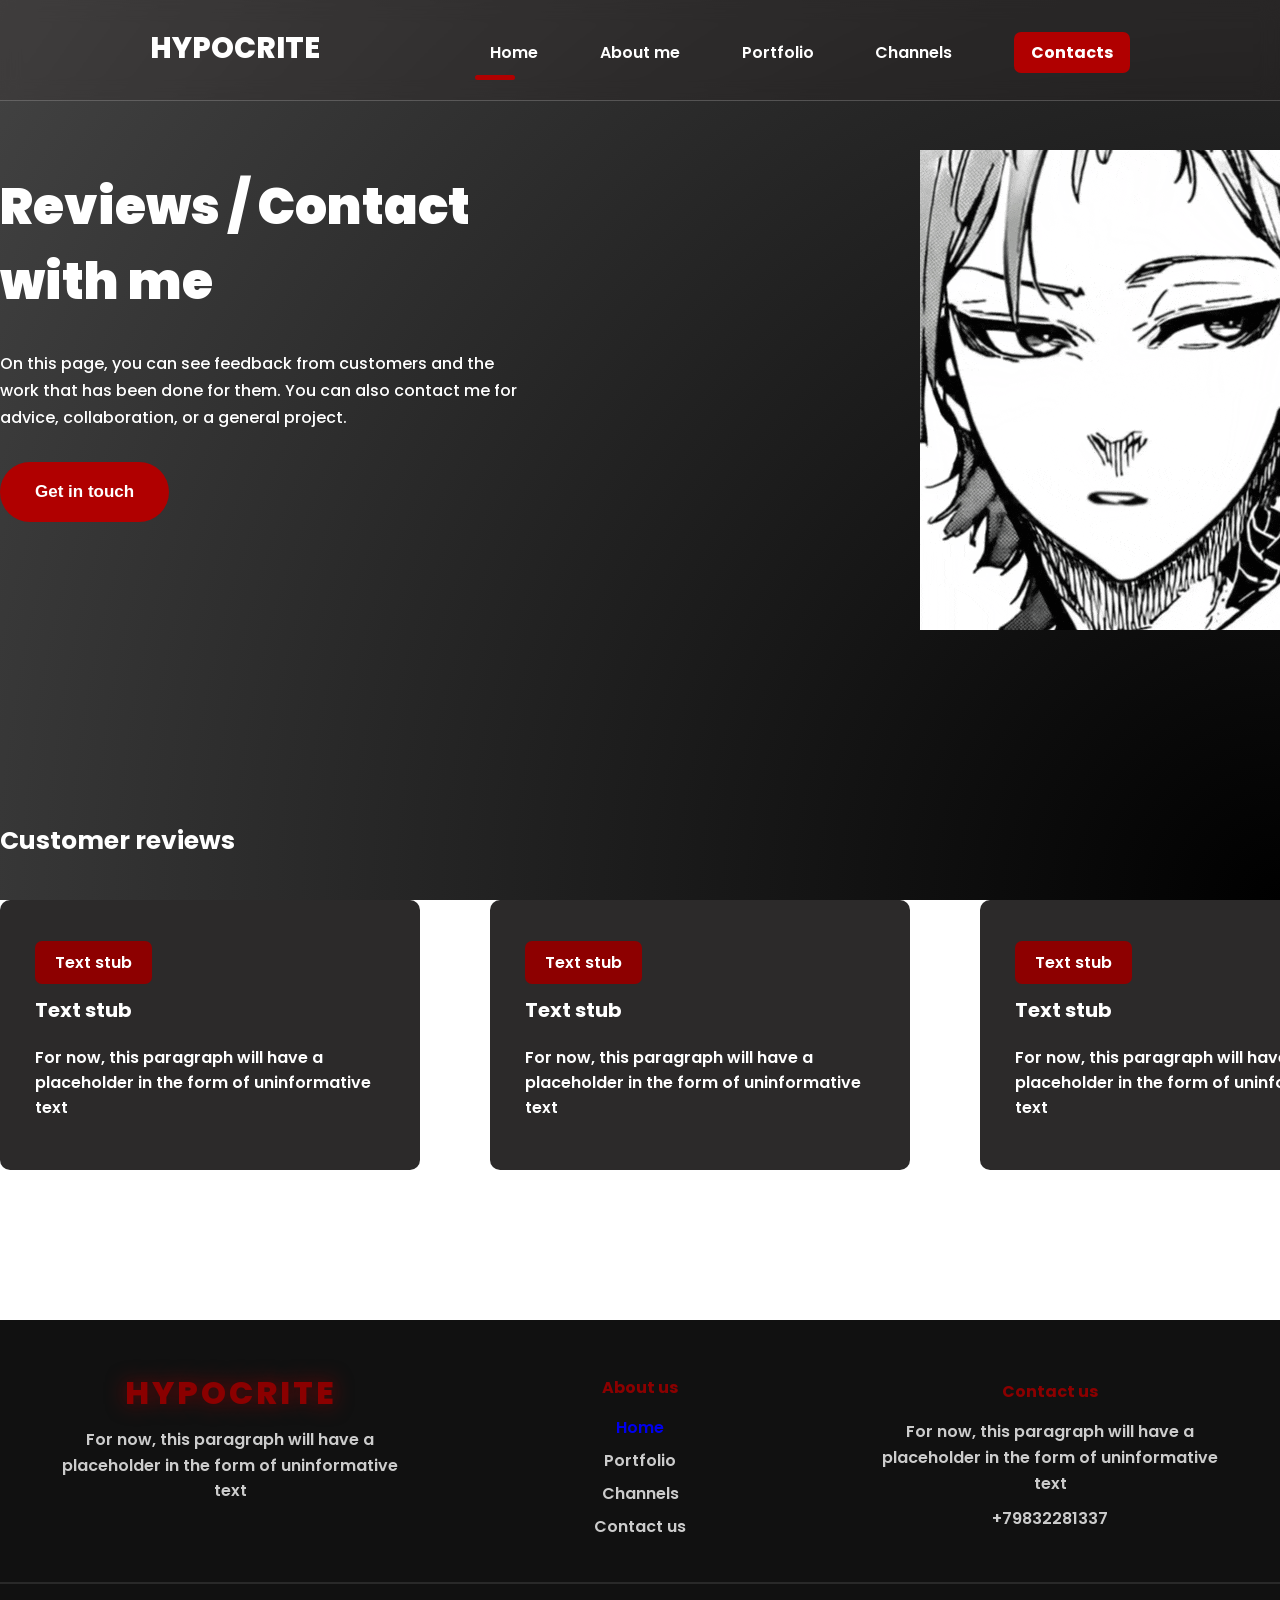
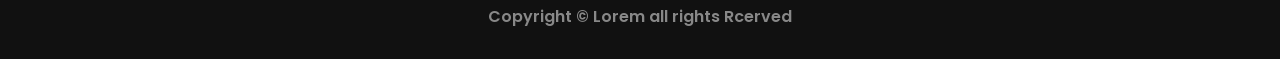
<file: templates/about.html>
<!DOCTYPE html>
<html lang="en">
<head>
    <meta charset="UTF-8">
    <meta name="viewport" content="width=device-width, initial-scale=1.0">
    <title>Edits from HYPOCRITE</title>
    <link rel="stylesheet" href="/static/css/style.css">

    <script defer src="/static/js/script.js"></script>
</head>
<body>
    <div class="animated-gradient">
        <header id="header" class="container">
            <span class="logo">HYPOCRITE</span>
            <nav>
                <ul>
                    <li class="active"><a href="/templates/index.html">Home</a></li>
                    <li><a href="/templates/about.html">About me</a></li>
                    <li><a href="#">Portfolio</a></li>
                    <li><a href="#">Channels</a></li>
                    <li class="btn"> <a href="#">Contacts</a></li>
                </ul>
            </nav>
        </header>   
        <div class="hero container">
            <div class="hero--info">
                <h1>Reviews / Contact with me</h1>
                <p>On this page, you can see feedback from customers and the work that has been done for them. You can also contact me for advice, collaboration, or a general project.</p>
                <button class="btn">Get in touch</button>
            </div>
            <img src="/static/img/kaiser-bluelockkaiser.gif" alt="">
        </div>
        <div class="container work">
            <h2>Customer reviews</h2>
            <div class="blockss">
                <div class="blockk">
                    <span class="badge">Text stub</span>
                    <h3>Text stub</h3>
                    <p>For now, this paragraph will have a placeholder in the form of uninformative text</p>
                </div>
                <div class="blockk">
                    <span class="badge">Text stub</span>
                    <h3>Text stub</h3>
                    <p>For now, this paragraph will have a placeholder in the form of uninformative text</p>
                </div>
                <div class="blockk">
                    <span class="badge">Text stub</span>
                    <h3>Text stub</h3>
                    <p>For now, this paragraph will have a placeholder in the form of uninformative text</p>
                </div>
            </div>
        </div>



    <footer>
        <div class="blocks container">
            <div>
                <span class="logo">HYPOCRITE</span>
                <p>For now, this paragraph will have a placeholder in the form of uninformative text</p>
            </div>
            <div>
                <h4>About us</h4>
                <ul>
                    <li><a href="/templates/index.html">Home</a></li>
                    <li>Portfolio</li>
                    <li>Channels</li>
                    <li href="/templates/about.html">Contact us</li>
                </ul>
            </div>
            <div>
                <h4>Contact us</h4>
                <p>For now, this paragraph will have a placeholder in the form of uninformative text</p>
                <p>+79832281337</p>
            </div>
        </div>
        <hr>
        <p>Copyright © Lorem all rights Rcerved</p>
    </footer>


</div>
</body>
</html>
</file>
<file: static/css/style.css>
@import url('https://fonts.googleapis.com/css2?family=Poppins:ital,wght@0,100;0,200;0,300;0,400;0,500;0,600;0,700;0,800;0,900;1,100;1,200;1,300;1,400;1,500;1,600;1,700;1,800;1,900&display=swap');

* {
    margin: 0;
    padding: 0;
    box-sizing: border-box; 
}

body {
    font-family: 'Poppins', sans-serif;
    font-weight: 600;
    color: #fff;
    min-height: 100vh;
    position: relative;
    font-size: 16px;
}

a {
  text-decoration: none;
}


body::before {
    content: '';
    position: fixed;
    top: 0;
    left: 0;
    width: 100%;
    height: 100%;
    background: radial-gradient(circle at center, #000000 0%, #434343 100%);
    background-size: 200% 200%;
    animation: gradientAnimation 3s normal infinite;
    z-index: -1;
}

@keyframes gradientAnimation {
    0% { background-position: 0% 0%; }
    50% { background-position: 100% 100%; }
    100% { background-position: 0% 0%; }
}

.container {
    width: 1400px;
    margin: 0 auto;
    position: relative; 
    z-index: 1;
}

header {
    padding: 50px 0;
    position: relative;
}


header.container {
  width: 100%;
  position: fixed;
  z-index: 1000;
  background-color: rgba(48, 39, 39, 0.185);
  backdrop-filter: blur(10px);
  -webkit-backdrop-filter: blur(10px);

  border-bottom: 1px solid rgba(255, 255, 255,0.2);
}

#header.shrink {
    padding: 40px 0;
    background: rgba(0, 0, 0, 0.9);
    backdrop-filter: blur(10px);
    box-shadow: 0 2px 20px rgba(0, 0, 0, 0.1);
}

#header.shrink .logo {
    font-size: 20px;
    top: 20px;
}

#header.shrink nav ul li a {
    font-size: 14px;
    top: 5px;
}


header .logo, footer .blocks .logo {
    text-transform: uppercase;
    font-size: 29px;
    font-weight: 800;
    position: absolute;
    left: 150px;
    bottom: 30px;
}

header nav {
    float: right;
    width: 50%;
    position: absolute;
    right: 150px;
    bottom: 30px;
}

header nav ul {
    list-style: none;
    display: flex;
    justify-content: space-between;
}

header nav ul li {
  display: inline-block;
}

header nav ul li a {
  color: #fff
}

header nav ul li.active::after {
  content:'';
  display: block;
  width: 40px;
  height: 5px;
  background: #B00000;
  border-radius: 10px;
  position: relative;
  top: 10px;
  left: -15px;
}

header nav ul li:not(.active):not(.btn) a:hover {
    border-bottom: 2px solid #B00000;
}

header nav ul li.btn a, .email .block button {
    background: #B00000;
    padding: 9px 17px;
    border-radius: 7px;
    transition: all 500ms ease;
}

header nav ul li.btn a:hover, .email .block button:hover {
    background: #E50000;
}

.btn {
  font-weight: bold;
}
.hero {
  padding-bottom: 100px;
  position: relative;
  top: 100px;
}

.hero--info {
  width: 530px;
  padding-top: 70px;
}

.hero--info h2 {
  color: #B00000;
  font-size: 20px;
  font-weight: 800;
}

.hero--info h1 {
  font-size: 50px;
  font-weight: 1000;
}

.hero--info p {
  font-weight: 500;
  line-height: 170%;
  margin: 30px 0px;
}

.hero--info .btn {
  background: #B00000;
  color: #fff;
  border-radius: 50px;
  padding: 20px 35px;
  border: 0;
  transition: all 500ms ease;
  font-size: 17px;
}

.hero--info .btn:hover {
  cursor: pointer;
  transform: scale(1.1);
}

.hero img {
  position: absolute;
  top: 50px;
  right: 0;
}

.block img {
    border-radius: 20px;  

}

.animation {
  padding-top: 120px;
}

.animation h3 {
  font-weight: 600;
  font-size: 31px;
}

.animation .see-all, .projects .see-all {
  color: #fff;
  background: #B00000;
  border-radius: 7px;
  padding: 12px 23px;
  float: right;
  display: block;
  transition: all 500ms ease;
}

.animation .see-all:hover, .projects .see-all:hover {
  transform: scale(1.1);
}

.animation .games {
  display: flex;
  justify-content: space-between;
  width: 100%;
  padding: 50px 0;
}

.animation .games span {
  display: block;
  text-align: center;
  margin-top: 0px;
}

.text-information {
  padding: 50px 0;
  font-size: 35px;
  font-weight: 600;
  text-align: center;
  width: 800px;
}

.banner {
  padding: 80px 0px;
}

.banner h3 {
  font-size: 30px;
  font-weight: 600;
  margin-bottom: 30px;
}

.banner p {
  line-height: 170%;
  margin-bottom: 30px;
  width: 550px;
}

.banner img {
  width: 100%;
  margin-bottom: 30px;
}

.parallax-block {
  min-height: 400px; 

  background-image: url(/static/imgcss/Banner1.jpeg) ;

  background-attachment: fixed;

  background-position: center;
  background-repeat: no-repeat;
  background-size: cover;

  display: flex;
  align-items: center; 
  justify-content: center;
}

.parallax-content {

  text-align: center;
  color: white;
  background-color: rgba(0, 0, 0, 0.5); 
  padding: 80px;
  border-radius: 10px;
}

.parallax-content h3 {
  font-size: 40px;
}

.parallax-content p {
  font-size: 25px;
}

.info {
  display: flex;           
  flex-wrap: wrap;         
  gap: 90px;               
  justify-content: center; 
  align-items: flex-end;
  margin: 100px;   
}

.blocks {
  display: flex;
  flex-direction: column;  
  align-items: center;     
  text-align: center;      
  width: 120px;            
}

.blocks .icon {
  width: 60px;             
  height: auto;
  margin-bottom: 20px;     
}

.info p {
  font-family: Arial, sans-serif;
  font-size: 20px;
  font-weight: medium;
  color: #fff;
  line-height: 1.2;
}

.projects {
  padding: 100px 0;
}

.projects h3 {
  font-size: 30px;
  text-align: center;
}

.projects p {
  margin: 40px 0;
  text-align: center;
}

.projects .see-all {
  float: none;
  width: 120px;
  text-align: center;
  margin: auto;
}

.email {
  padding-bottom: 120px;
}

.email h3  {
  margin-top: 60px;
  font-size: 30px;
  text-align: center;
  margin-bottom: 20px;
}

.email p {
  text-align: center;
  margin-bottom: 30px;
}

.email .block {
  background: rgba(56, 4, 4, 0.3);  

  backdrop-filter: blur(10px);
  -webkit-backdrop-filter: blur(10px); 

  margin-bottom: 30px;
  border-radius: 10px;
  padding: 40px 3%;
  width: 94%;
  display: flex;
  justify-content: space-between;
  align-items: center;
  margin: auto;
  
  border: 1px solid rgba(88, 0, 0, 0.3);
  
  box-shadow: 0 4px 15px rgba(0, 0, 0, 0.2);
}

.email .block h4 {
  font-size: 30px;
  font-weight: 500;
  margin-left: 130px;
}

.email .block p {
  width: 500px;
}

.email .block input {
  background: #fff;
  outline: none;
  border: 0;
  border-radius: 5px;
  width: 380px;
  font-family: 'Poppins', sans-serif;
  font-weight: 400;
  padding: 20px 30px;
  position: relative;
  right: -100px;
  z-index: 1;
  padding-right: 120px;
}

.email .block input::placeholder {
  color: #434343;
}

.email .block button {
  cursor: pointer;
  border: 0;
  padding: 13px 17px;
  z-index: 2;
}


#emailButton {
    min-width: 100px;  
    width: auto; 
}

#emailButton {
    width: 100px;       
    text-align: center;
    font-weight: 700;
    color: #fff;
    margin-left: -20px;
}

.work {
  padding: 300px 0 !important;
  margin-bottom: -150px;
}

.work h2 {
 font-size: 25px !important;
 margin-bottom: 40px !important;
}

.work .blockss {
  display: flex  ;
  justify-content: space-between ;
}

.work .blockss .blockk {
  width: 30%;
  border-radius: 10px;
  padding: 50px 35px;
  background: #2c2a2a;
}

.work .blockss .blockk h3 {
  font-size: 20px;
  margin: 20px 0;
}

.work .blockss .blockk .badge {
  border-radius: 7px;
  padding: 10px 20px;
  background: #8d0000;
}



footer {
    background: #111;
    color: #fff;
    padding: 40px 0 20px;
    width: 100%;
}

footer .blocks {
    display: flex !important;              
    justify-content: space-between !important; 
    flex-direction: row !important;        
    flex-wrap: wrap !important;             
    gap: 30px !important;
    width: 100% !important;
    max-width: 1200px !important;          
    margin: 0 auto !important;
}

footer .blocks > div {
    flex: 1 1 250px !important;            
    min-width: 250px !important;
    padding: 15px !important;
    box-sizing: border-box !important;
}

footer .logo {
    display: block;
    font-size: 32px;
    font-weight: 800;
    color: #8B0000;
    margin-bottom: 25px;
    letter-spacing: 3px;
    text-shadow: 0 0 20px rgba(139, 0, 0, 0.8);
    padding-left: 60px;
}

footer h4 {
    color: #8B0000;
    margin-bottom: 15px;
}

footer ul {
    list-style: none;
    padding: 0;
}

footer ul li {
    margin-bottom: 8px;
    color: #ccc;
}

footer p {
    color: #ccc;
    line-height: 1.6;
    margin-bottom: 10px;
}

footer hr {
    border: 1px solid rgba(255,255,255,0.1);
    margin: 20px 0;
}

footer > p {
    text-align: center;
    color: #888;
}

footer .blocks > div:first-child .logo {
    display: block !important;
    margin-bottom: 110px !important;  
    font-size: 32px !important;
    color: #8B0000 !important; 
    padding-bottom: 5px !important;
    margin-left: -125px;
}

footer .blocks > div:first-child p {
    margin-top: 20px !important;  
    color: #ccc !important;

}
</file>
